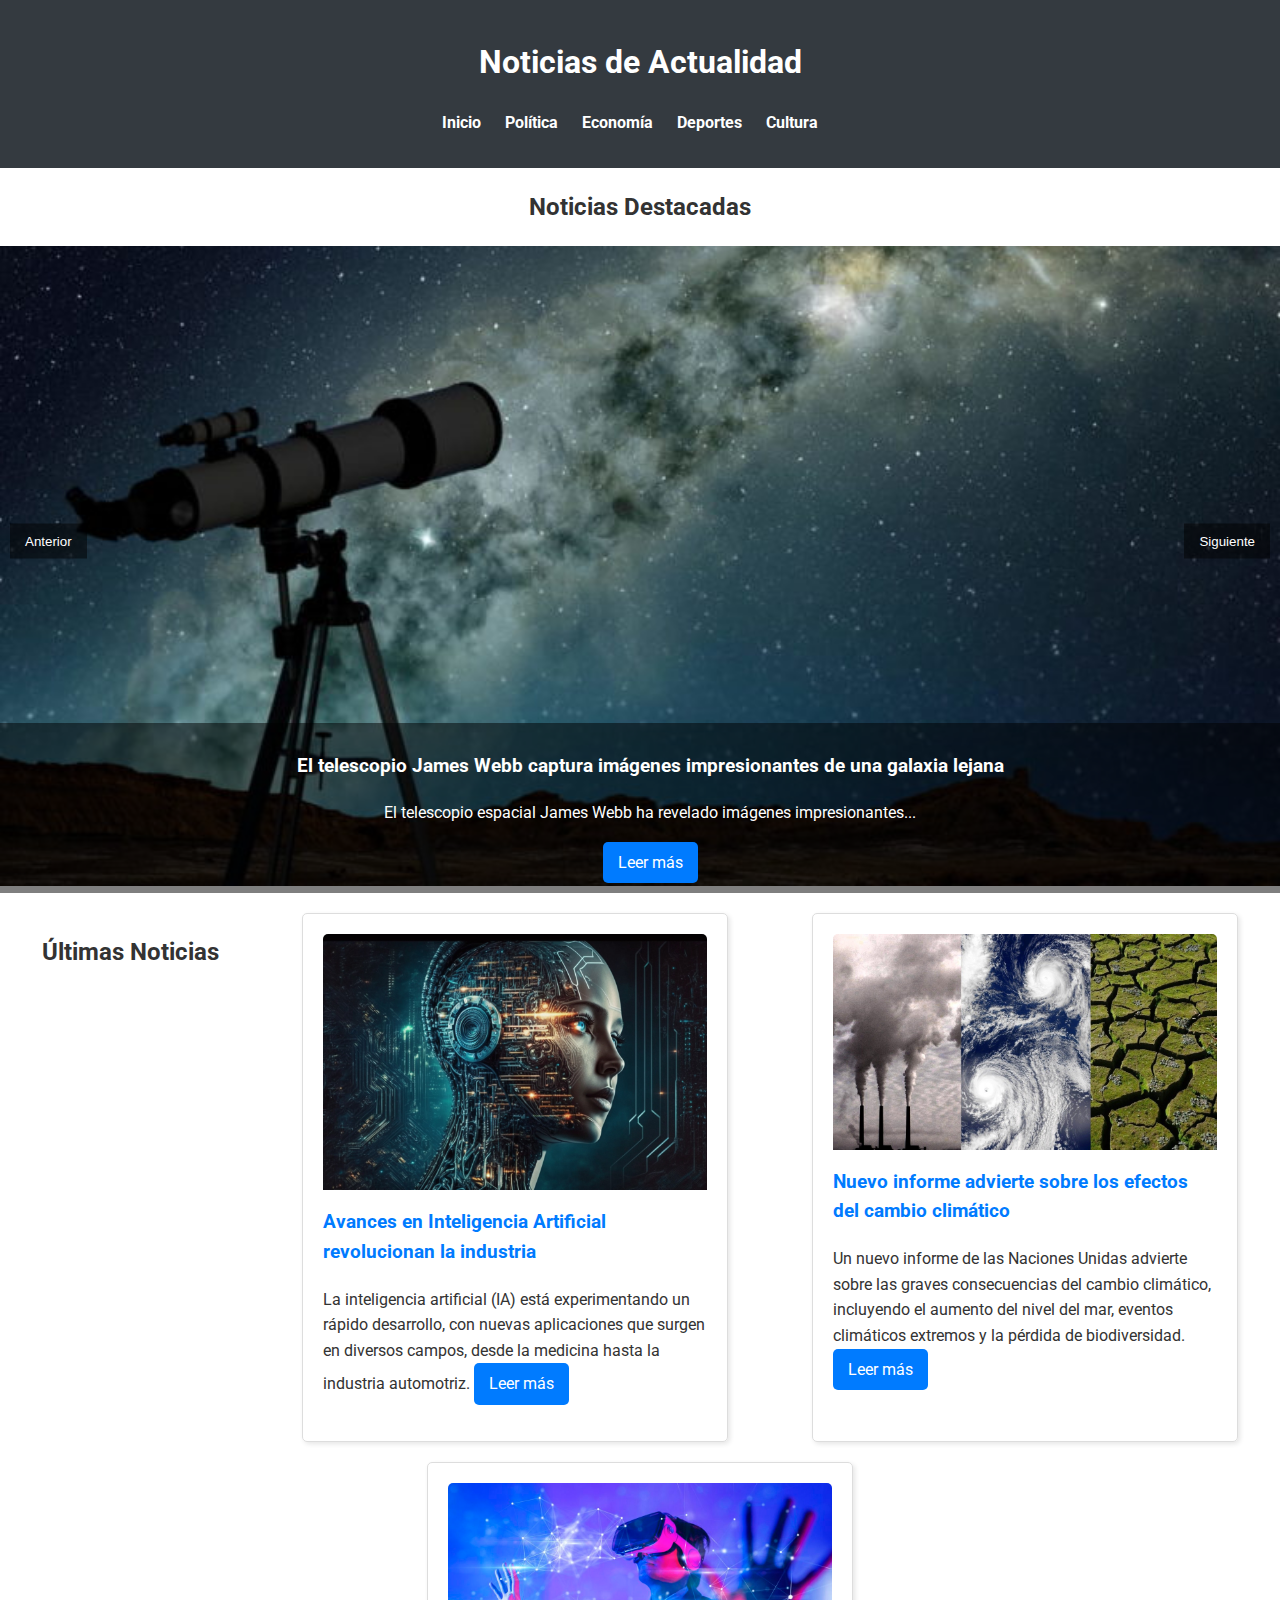
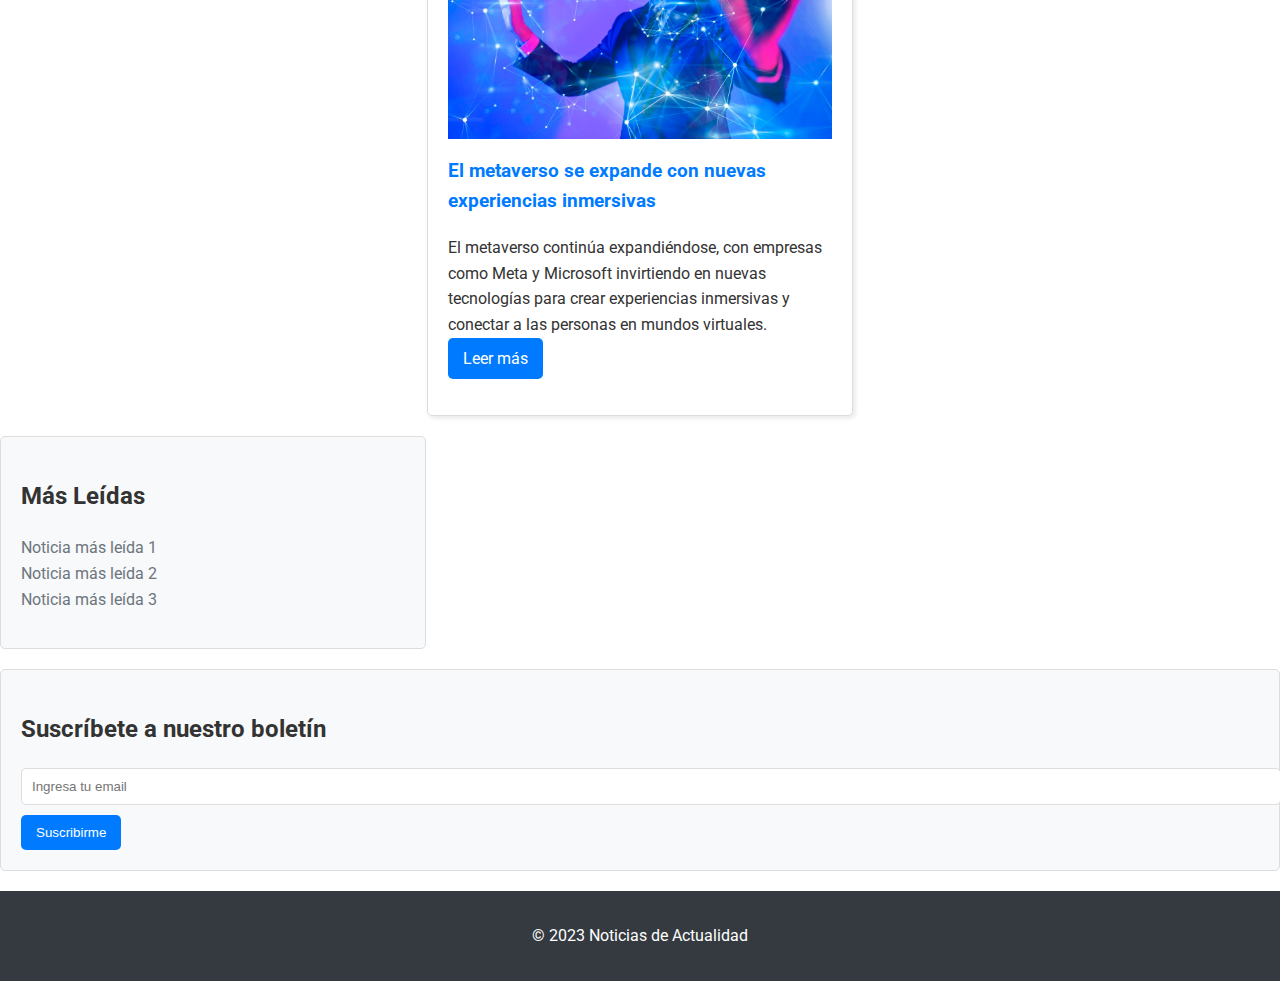
<file: index.html>
<!DOCTYPE html>
<html lang="es">
<head>
    <meta charset="UTF-8">
    <meta name="viewport" content="width=device-width, initial-scale=1.0">
    <title>Noticias de Actualidad</title>
    <link rel="preconnect" href="https://fonts.googleapis.com">
    <link rel="preconnect" href="https://fonts.gstatic.com" crossorigin>
    <link href="https://fonts.googleapis.com/css2?family=Roboto:wght@400;700&display=swap" rel="stylesheet">
    <link rel="stylesheet" href="style.css">
</head>
<body>
    <header>
        <h1>Noticias de Actualidad</h1>
        <nav>
            <ul>
                <li><a href="index.html">Inicio</a></li>
                <li><a href="politica.html">Política</a></li>
                <li><a href="economia.html">Economía</a></li>
                <li><a href="deportes.html">Deportes</a></li>
                <li><a href="cultura.html">Cultura</a></li>
            </ul>
        </nav>
    </header>

    <main>
        <section class="noticias-destacadas">
            <h2>Noticias Destacadas</h2>
            <div class="carousel">
                <div class="carousel-item active">
                  <img src="imagen/imagen_telescopio.jpg" alt="Imagen del telescopio James Webb">
                  <div class="carousel-caption">
                    <h3>El telescopio James Webb captura imágenes impresionantes de una galaxia lejana</h3>
                    <p>El telescopio espacial James Webb ha revelado imágenes impresionantes...</p>
                    <a href="#" class="leer-mas">Leer más</a>
                  </div>
                </div>
                <div class="carousel-item">
                  <img src="imagen/imagen_inteligencia_artificial.jpg" alt="Imagen de inteligencia artificial">
                  <div class="carousel-caption">
                    <h3>Avances en Inteligencia Artificial revolucionan la industria</h3>
                    <p>La inteligencia artificial (IA) está experimentando un rápido desarrollo...</p>
                    <a href="#" class="leer-mas">Leer más</a>
                  </div>
                </div>
                <div class="carousel-item">
                  <img src="imagen/imagen_cambio_climatico.jpg" alt="Imagen del cambio climático">
                  <div class="carousel-caption">
                    <h3>Nuevo informe advierte sobre los efectos del cambio climático</h3>
                    <p>Un nuevo informe de las Naciones Unidas advierte sobre las graves consecuencias...</p>
                    <a href="#" class="leer-mas">Leer más</a>
                  </div>
                </div>
              </div>
              <button class="carousel-prev">Anterior</button>
              <button class="carousel-next">Siguiente</button>
        </section>

        <section class="noticias">
            <h2>Últimas Noticias</h2>
            <article>
                <img src="imagen/imagen_inteligencia_artificial.jpg" alt="Imagen de inteligencia artificial">
                <h3>Avances en Inteligencia Artificial revolucionan la industria</h3>
                <p>La inteligencia artificial (IA) está experimentando un rápido desarrollo, con nuevas aplicaciones que surgen en diversos campos, desde la medicina hasta la industria automotriz. <a href="#" class="leer-mas">Leer más</a></p>
                <div id="disqus_thread"></div>
                <script>
                    /**
                    *  RECOMMENDED CONFIGURATION VARIABLES: EDIT AND UNCOMMENT THE SECTION BELOW TO INSERT DYNAMIC VALUES FROM YOUR PLATFORM OR CMS.
                    *  LEARN WHY DEFINING THESE VARIABLES IS IMPORTANT: https://disqus.com/admin/universalcode/#configuration-variables    */
                    /*
                    var disqus_config = function () {
                    this.page.url = PAGE_URL;  // Replace PAGE_URL with your page's canonical URL variable
                    this.page.identifier = PAGE_IDENTIFIER; // Replace PAGE_IDENTIFIER with your page's unique identifier variable
                    };
                    */
                    (function() { // DON'T EDIT BELOW THIS LINE
                    var d = document, s = d.createElement('script');
                    s.src = 'https://example-blog.disqus.com/embed.js'; // Reemplaza 'example-blog' con tu nombre de sitio en Disqus
                    s.setAttribute('data-timestamp', +new Date());
                    (d.head || d.body).appendChild(s);
                    })();
                </script>
                <noscript>Please enable JavaScript to view the <a href="https://disqus.com/?ref_noscript">comments powered by Disqus.</a></noscript>
            </article>

            <article>
                <img src="imagen/imagen_cambio_climatico.jpg" alt="Imagen del cambio climático">
                <h3>Nuevo informe advierte sobre los efectos del cambio climático</h3>
                <p>Un nuevo informe de las Naciones Unidas advierte sobre las graves consecuencias del cambio climático, incluyendo el aumento del nivel del mar, eventos climáticos extremos y la pérdida de biodiversidad. <a href="#" class="leer-mas">Leer más</a></p>
                <div id="disqus_thread"></div>
                <script>
                    // ... (código de Disqus igual que en el artículo anterior) ...
                </script>
            </article>

            <article>
                <img src="imagen/imagen_metaverso.jpg" alt="Imagen del metaverso">
                <h3>El metaverso se expande con nuevas experiencias inmersivas</h3>
                <p>El metaverso continúa expandiéndose, con empresas como Meta y Microsoft invirtiendo en nuevas tecnologías para crear experiencias inmersivas y conectar a las personas en mundos virtuales. <a href="#" class="leer-mas">Leer más</a></p>
                <div id="disqus_thread"></div>
                <script>
                    // ... (código de Disqus igual que en el artículo anterior) ...
                </script>
            </article>
        </section>

        <aside class="mas-leidas">
            <h2>Más Leídas</h2>
            <ul>
              <li><a href="#">Noticia más leída 1</a></li>
              <li><a href="#">Noticia más leída 2</a></li>
              <li><a href="#">Noticia más leída 3</a></li>
            </ul>
        </aside>

        <form class="suscripcion">
            <h2>Suscríbete a nuestro boletín</h2>
            <input type="email" name="email" placeholder="Ingresa tu email" required>
            <button type="submit">Suscribirme</button>
          </form>
    </main>

    <footer>
        <p>&copy; 2023 Noticias de Actualidad</p>
    </footer>

    <script src="script.js"></script> 
</body>
</html>
</file>
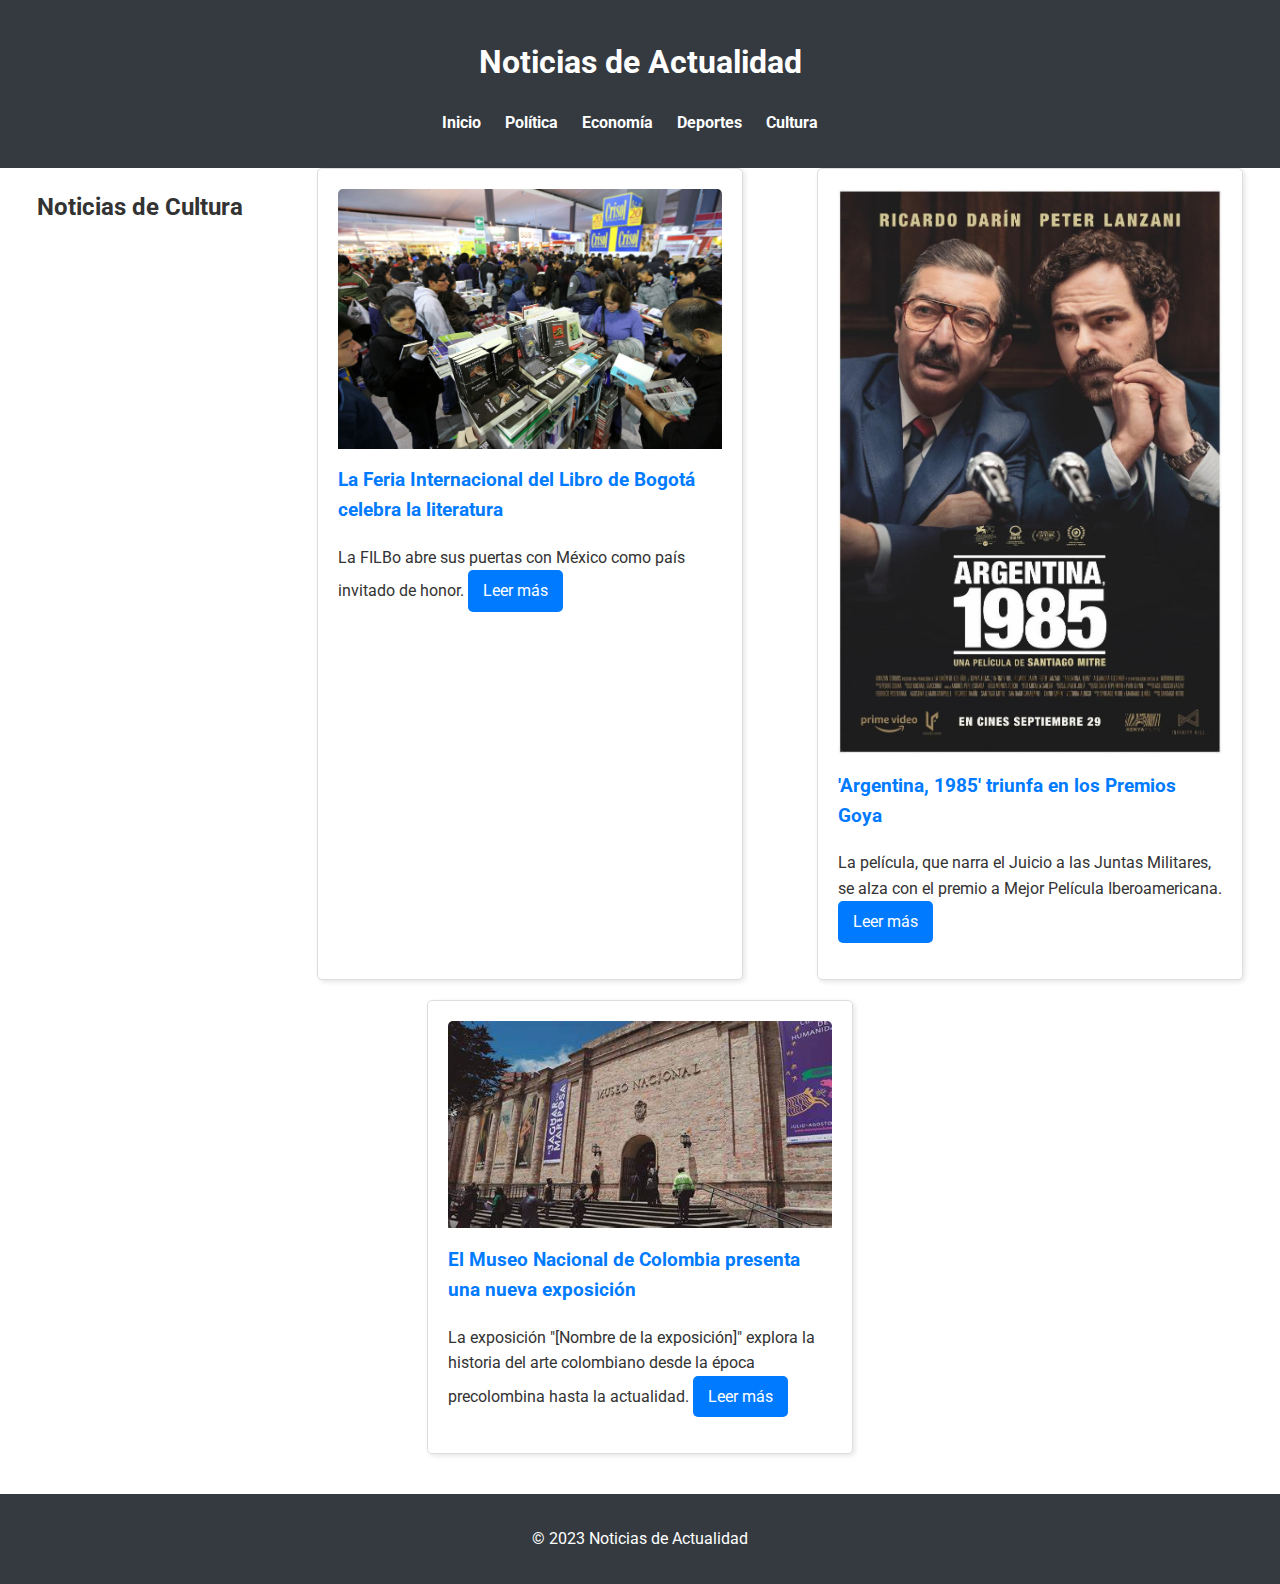
<file: cultura.html>
<!DOCTYPE html>
<html lang="es">
<head>
    <meta charset="UTF-8">
    <meta name="viewport" content="width=device-width, initial-scale=1.0">
    <title>Cultura - Noticias de Actualidad</title>
    <link rel="preconnect" href="https://fonts.googleapis.com">
    <link rel="preconnect" href="https://fonts.gstatic.com" crossorigin>
    <link href="https://fonts.googleapis.com/css2?family=Roboto:wght@400;700&display=swap" rel="stylesheet">
    <link rel="stylesheet" href="style.css"> 
</head>
<body>
    <header>
        <h1>Noticias de Actualidad</h1>
        <nav>
            <ul>
                <li><a href="index.html">Inicio</a></li>
                <li><a href="politica.html">Política</a></li> 
                <li><a href="economia.html">Economía</a></li> 
                <li><a href="deportes.html">Deportes</a></li> 
                <li><a href="cultura.html">Cultura</a></li> 
            </ul>
        </nav>
    </header>

    <main>
        <section class="noticias"> 
            <h2>Noticias de Cultura</h2>

            <article>
                <img src="imagen/cultura1.jpg" alt="Imagen de la Feria Internacional del Libro de Bogotá"> 
                <h3>La Feria Internacional del Libro de Bogotá celebra la literatura</h3>
                <p>La FILBo abre sus puertas con México como país invitado de honor.  <a href="https://www.eltiempo.com/cultura/libros/feria-del-libro-de-bogota-2023-fechas-invitados-y-programacion-747855" class="leer-mas">Leer más</a></p>
            </article>

            <article>
                <img src="imagen/cultura2.jpg" alt="Imagen de la película 'Argentina, 1985'"> 
                <h3>'Argentina, 1985' triunfa en los Premios Goya</h3>
                <p>La película, que narra el Juicio a las Juntas Militares, se alza con el premio a Mejor Película Iberoamericana. <a href="https://www.semana.com/cultura/articulo/argentina-1985-triunfa-en-los-premios-goya-2023/202350/" class="leer-mas">Leer más</a></p>
            </article>

            <article>
                <img src="imagen/cultura3.jpg" alt="Imagen del Museo Nacional de Colombia"> 
                <h3>El Museo Nacional de Colombia presenta una nueva exposición</h3>
                <p>La exposición "[Nombre de la exposición]" explora la historia del arte colombiano desde la época precolombina hasta la actualidad. <a href="https://www.museonacional.gov.co/" class="leer-mas">Leer más</a></p>
            </article>

        </section>
    </main>

    <footer>
        <p>&copy; 2023 Noticias de Actualidad</p>
    </footer>

    <script src="script.js"></script> 
</body>
</html>
</file>
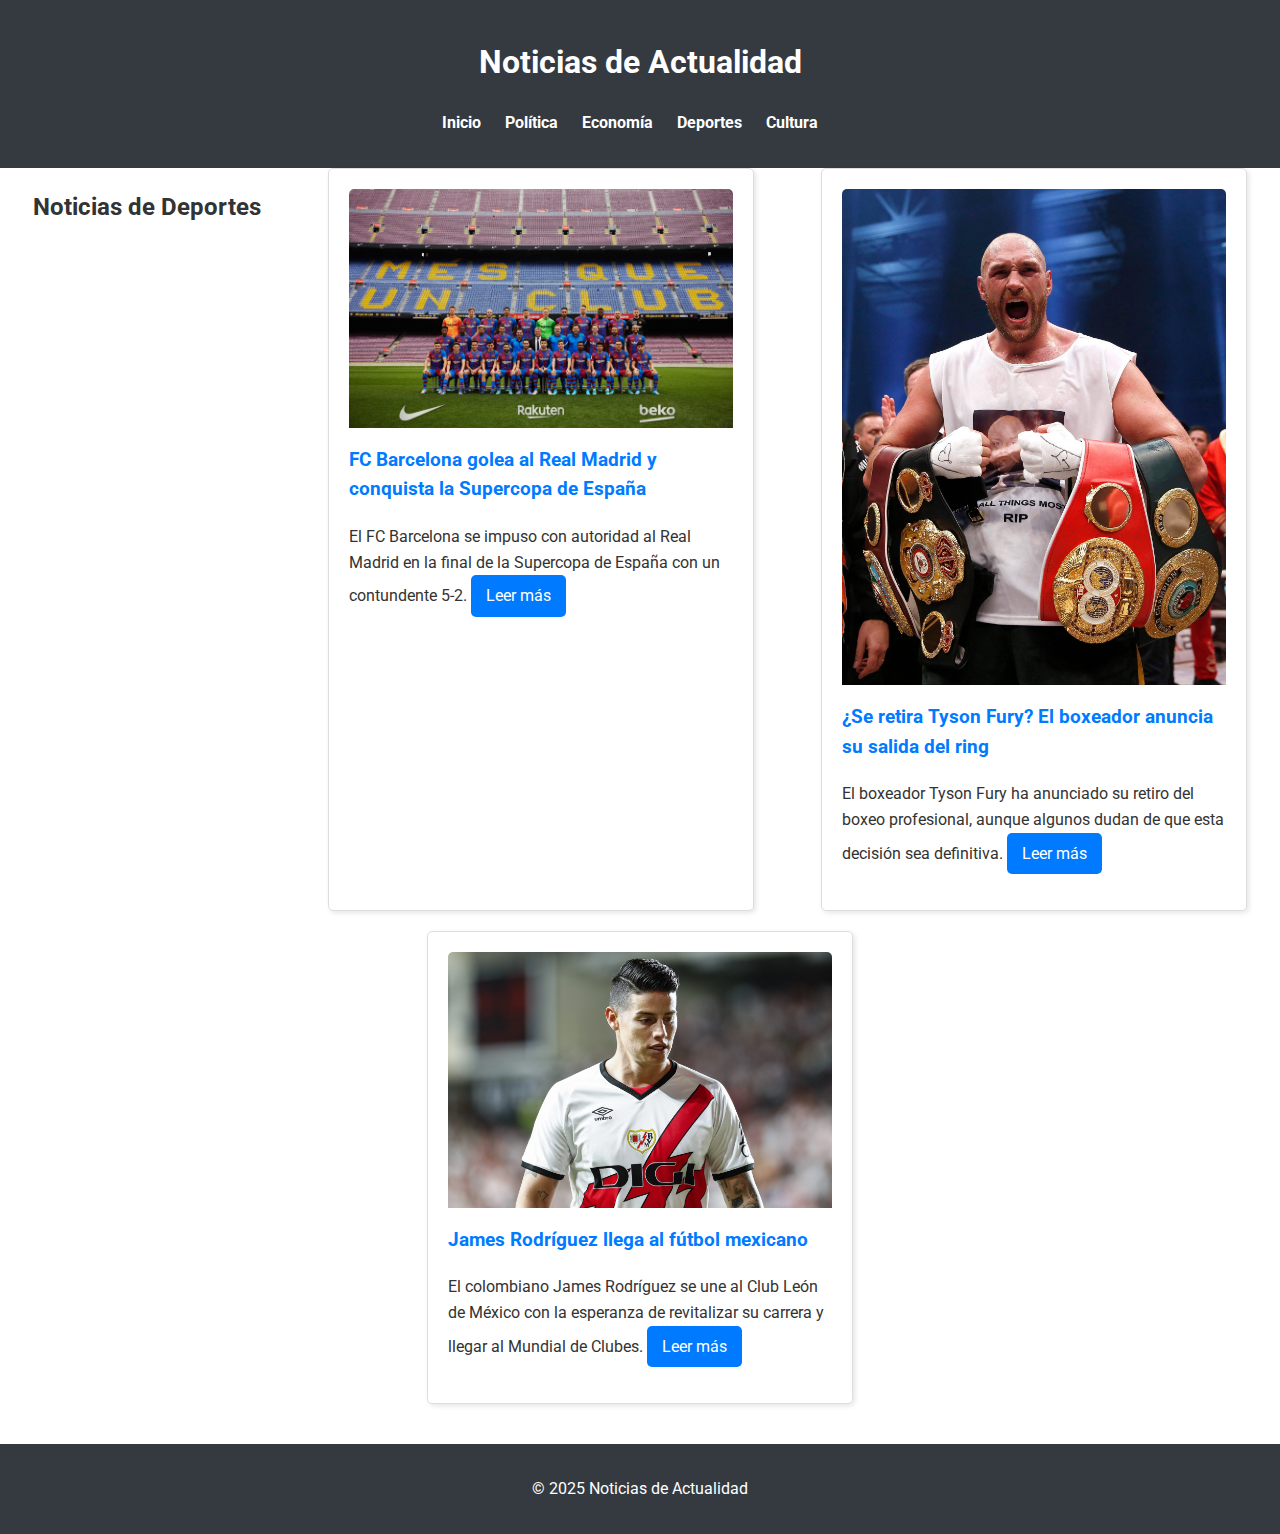
<file: deportes.html>
<!DOCTYPE html>
<html lang="es">
<head>
    <meta charset="UTF-8">
    <meta name="viewport" content="width=device-width, initial-scale=1.0">
    <title>Deportes - Noticias de Actualidad</title>
    <link rel="preconnect" href="https://fonts.googleapis.com">
    <link rel="preconnect" href="https://fonts.gstatic.com" crossorigin>
    <link href="https://fonts.googleapis.com/css2?family=Roboto:wght@400;700&display=swap" rel="stylesheet">
    <link rel="stylesheet" href="style.css"> 
</head>
<body>
    <header>
        <h1>Noticias de Actualidad</h1>
        <nav>
            <ul>
                <li><a href="index.html">Inicio</a></li>
                <li><a href="politica.html">Política</a></li> 
                <li><a href="economia.html">Economía</a></li> 
                <li><a href="deportes.html">Deportes</a></li> 
                <li><a href="cultura.html">Cultura</a></li>
            </ul>
        </nav>
    </header>

    <main>
        <section class="noticias"> 
            <h2>Noticias de Deportes</h2>

            <article>
                <img src="imagen/deportes1.jpg" alt="Imagen de FC Barcelona"> 
                <h3>FC Barcelona golea al Real Madrid y conquista la Supercopa de España</h3>
                <p>El FC Barcelona se impuso con autoridad al Real Madrid en la final de la Supercopa de España con un contundente 5-2.  <a href="https://cnnespanol.cnn.com/2025/01/15/fc-barcelona-supercopa-espana-real-madrid-trax/" class="leer-mas">Leer más</a></p>
            </article>

            <article>
                <img src="imagen/deportes2.jpg" alt="Imagen de Tyson Fury"> 
                <h3>¿Se retira Tyson Fury? El boxeador anuncia su salida del ring</h3>
                <p>El boxeador Tyson Fury ha anunciado su retiro del boxeo profesional, aunque algunos dudan de que esta decisión sea definitiva. <a href="https://cnnespanol.cnn.com/2025/01/16/tyson-fury-retiro-del-boxeo-trax/" class="leer-mas">Leer más</a></p>
            </article>

            <article>
                <img src="imagen/deportes3.jpg" alt="Imagen de James Rodríguez"> 
                <h3>James Rodríguez llega al fútbol mexicano</h3>
                <p>El colombiano James Rodríguez se une al Club León de México con la esperanza de revitalizar su carrera y llegar al Mundial de Clubes. <a href="https://cnnespanol.cnn.com/2025/01/17/james-rodriguez-club-leon-mexico-trax/" class="leer-mas">Leer más</a></p>
            </article>

        </section>
    </main>

    <footer>
        <p>&copy; 2025 Noticias de Actualidad</p>
    </footer>

    <script src="script.js"></script> 
</body>
</html>
</file>
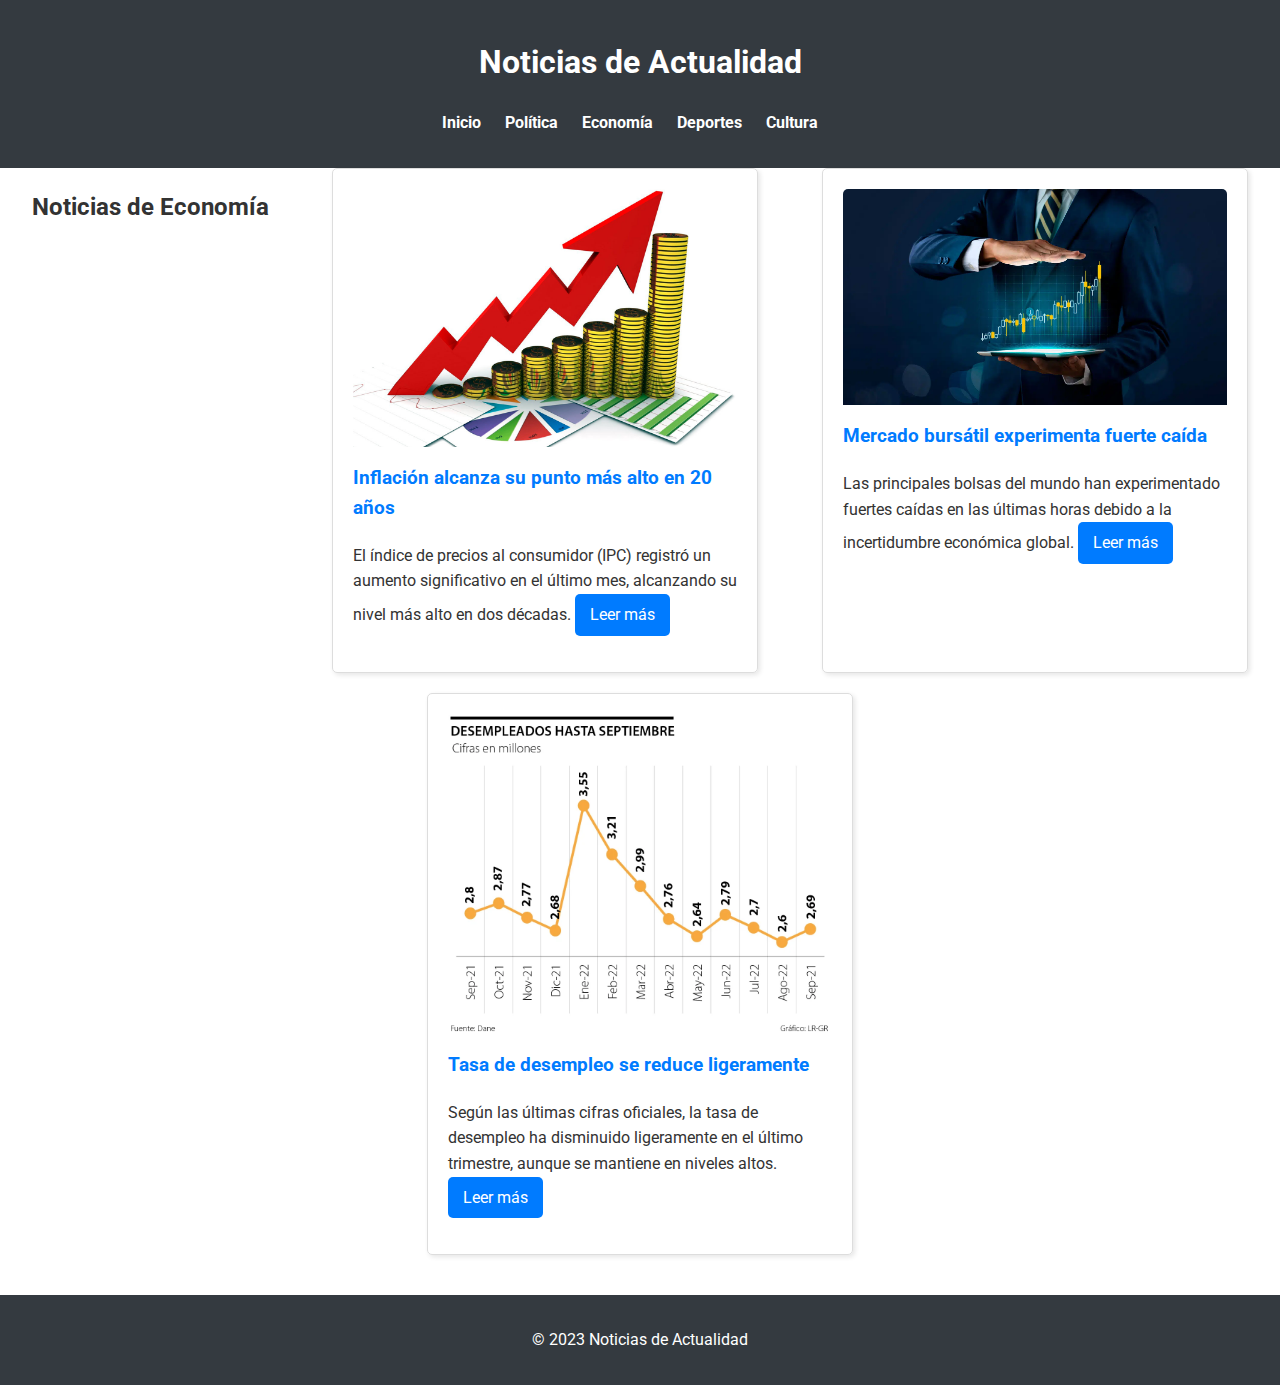
<file: economia.html>
<!DOCTYPE html>
<html lang="es">
<head>
    <meta charset="UTF-8">
    <meta name="viewport" content="width=device-width, initial-scale=1.0">
    <title>Economía - Noticias de Actualidad</title>
    <link rel="preconnect" href="https://fonts.googleapis.com">
    <link rel="preconnect" href="https://fonts.gstatic.com" crossorigin>
    <link href="https://fonts.googleapis.com/css2?family=Roboto:wght@400;700&display=swap" rel="stylesheet">
    <link rel="stylesheet" href="style.css"> 
</head>
<body>
    <header>
        <h1>Noticias de Actualidad</h1>
        <nav>
            <ul>
                <li><a href="index.html">Inicio</a></li>
                <li><a href="politica.html">Política</a></li> 
                <li><a href="economia.html">Economía</a></li> 
                <li><a href="deportes.html">Deportes</a></li>
                <li><a href="cultura.html">Cultura</a></li>
            </ul>
        </nav>
    </header>

    <main>
        <section class="noticias"> 
            <h2>Noticias de Economía</h2>

            <article>
                <img src="imagen/economia1.jpg" alt="Imagen de inflación"> 
                <h3>Inflación alcanza su punto más alto en 20 años</h3>
                <p>El índice de precios al consumidor (IPC) registró un aumento significativo en el último mes, alcanzando su nivel más alto en dos décadas.  <a href="#" class="leer-mas">Leer más</a></p>
            </article>

            <article>
                <img src="imagen/economia2.jpg" alt="Imagen de mercado bursátil"> 
                <h3>Mercado bursátil experimenta fuerte caída</h3>
                <p>Las principales bolsas del mundo han experimentado fuertes caídas en las últimas horas debido a la incertidumbre económica global. <a href="#" class="leer-mas">Leer más</a></p>
            </article>

            <article>
                <img src="imagen/economia3.jpg" alt="Imagen de tasa de desempleo"> 
                <h3>Tasa de desempleo se reduce ligeramente</h3>
                <p>Según las últimas cifras oficiales, la tasa de desempleo ha disminuido ligeramente en el último trimestre, aunque se mantiene en niveles altos.  <a href="#" class="leer-mas">Leer más</a></p>
            </article>

        </section>
    </main>

    <footer>
        <p>&copy; 2023 Noticias de Actualidad</p>
    </footer>

    <script src="script.js"></script> 
</body>
</html>
</file>
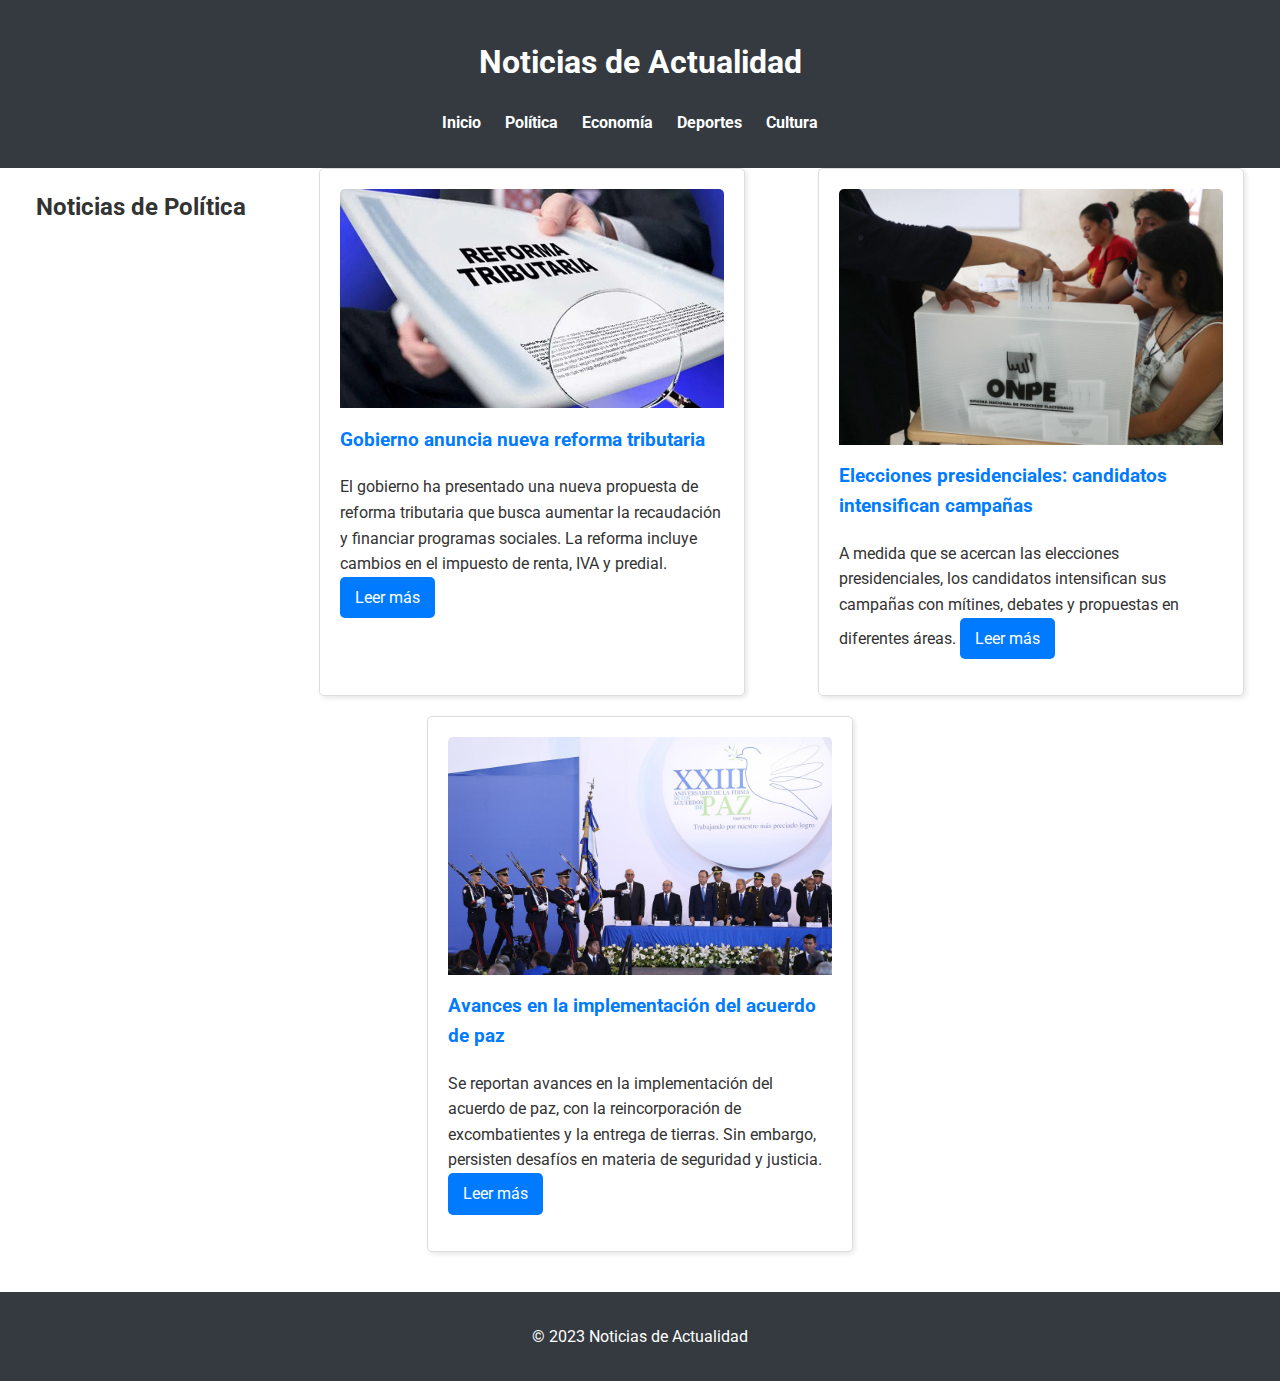
<file: politica.html>
<!DOCTYPE html>
<html lang="es">
<head>
    <meta charset="UTF-8">
    <meta name="viewport" content="width=device-width, initial-scale=1.0">
    <title>Política - Noticias de Actualidad</title>
    <link rel="preconnect" href="https://fonts.googleapis.com">
    <link rel="preconnect" href="https://fonts.gstatic.com" crossorigin>
    <link href="https://fonts.googleapis.com/css2?family=Roboto:wght@400;700&display=swap" rel="stylesheet">
    <link rel="stylesheet" href="style.css"> 
</head>
<body>
    <header>
        <h1>Noticias de Actualidad</h1>
        <nav>
            <ul>
                <li><a href="index.html">Inicio</a></li>
                <li><a href="politica.html">Política</a></li> 
                <li><a href="economia.html">Economía</a></li>
                <li><a href="deportes.html">Deportes</a></li>
                <li><a href="cultura.html">Cultura</a></li>
            </ul>
        </nav>
    </header>

    <main>
        <section class="noticias">
            <h2>Noticias de Política</h2>

            <article>
                <img src="imagen/politica1.jpg" alt="Imagen de reforma tributaria"> 
                <h3>Gobierno anuncia nueva reforma tributaria</h3>
                <p>El gobierno ha presentado una nueva propuesta de reforma tributaria que busca aumentar la recaudación y financiar programas sociales. La reforma incluye cambios en el impuesto de renta, IVA y predial.  <a href="#" class="leer-mas">Leer más</a></p>
            </article>

            <article>
                <img src="imagen/politica2.jpg" alt="Imagen de elecciones"> 
                <h3>Elecciones presidenciales: candidatos intensifican campañas</h3>
                <p>A medida que se acercan las elecciones presidenciales, los candidatos intensifican sus campañas con mítines, debates y propuestas en diferentes áreas.  <a href="#" class="leer-mas">Leer más</a></p>
            </article>

            <article>
                <img src="imagen/politica3.jpg" alt="Imagen de acuerdo de paz"> 
                <h3>Avances en la implementación del acuerdo de paz</h3>
                <p>Se reportan avances en la implementación del acuerdo de paz, con la reincorporación de excombatientes y la entrega de tierras. Sin embargo, persisten desafíos en materia de seguridad y justicia. <a href="#" class="leer-mas">Leer más</a></p>
            </article>

        </section>
    </main>

    <footer>
        <p>&copy; 2023 Noticias de Actualidad</p>
    </footer>

    <script src="script.js"></script> 
</body>
</html>
</file>
<file: style.css>
body {
    font-family: 'Roboto', sans-serif; 
    margin: 0;
    line-height: 1.6;
    color: #333; 
}

:root {
  --primary-color: #007bff; 
  --secondary-color: #6c757d; 
  --light-color: #f8f9fa; 
  --dark-color: #343a40; 
}

header {
    background-color: var(--dark-color);
    color: #fff;
    padding: 1rem 0;
    text-align: center;
}

nav ul {
    padding: 0;
    list-style: none;
}

nav ul li {
    display: inline;
    margin-right: 20px;
}

nav a {
    color: #fff;
    text-decoration: none;
    font-weight: bold; 
    transition: color 0.3s ease; 
}

nav a:hover {
    color: var(--primary-color); 
}

/* Estilos para la sección de noticias destacadas */
.noticias-destacadas {
    text-align: center;
    margin-bottom: 20px;
    position: relative; 
}

.noticia-destacada img {
    width: 100%;
    max-width: 800px; 
    height: auto;
    margin: 0 auto 20px; 
    display: block; 
}

.carousel {
    width: 100%;
    overflow: hidden;
}

.carousel-item {
    display: none; 
}

.carousel-item.active {
    display: block; 
}

.carousel-item img {
    width: 100%;
    height: auto;
    transition: transform 0.5s ease; 
}

.carousel-item img:hover {
  transform: scale(1.1); 
}

.carousel-caption { 
    position: absolute;
    bottom: 0;
    left: 0;
    width: 100%;
    background-color: rgba(0, 0, 0, 0.5);
    color: #fff;
    padding: 10px;
}

.carousel-prev, 
.carousel-next { 
    position: absolute;
    top: 50%;
    transform: translateY(-50%);
    background-color: rgba(0, 0, 0, 0.5);
    color: #fff;
    padding: 10px 15px;
    border: none;
    cursor: pointer;
}

.carousel-prev {
    left: 10px;
}

.carousel-next {
    right: 10px;
}

/* Estilos para las noticias generales */
.noticias {
    display: flex;
    flex-wrap: wrap;
    justify-content: space-around;
}

article {
    width: 30%;
    margin-bottom: 20px;
    padding: 20px; 
    border: 1px solid #ddd;
    border-radius: 5px;
    box-shadow: 2px 2px 5px rgba(0, 0, 0, 0.1); 
    transition: transform 0.3s ease; 
}

article:hover {
  transform: translateY(-5px); 
}

article img {
    width: 100%;
    height: auto;
    border-top-left-radius: 5px; 
    border-top-right-radius: 5px;
}

article h3 {
    margin-top: 10px;
    color: var(--primary-color); 
}

.leer-mas {
    display: inline-block;
    padding: 8px 15px;
    background-color: var(--primary-color); 
    color: #fff;
    text-decoration: none;
    border-radius: 5px;
    transition: background-color 0.3s ease; 
}

.leer-mas:hover {
    background-color: var(--dark-color); 
}

/* Estilos para la sección "Más leídas" */
.mas-leidas {
    width: 30%; 
    padding: 20px;
    border: 1px solid #ddd;
    border-radius: 5px;
    background-color: var(--light-color); 
}

.mas-leidas ul {
    list-style: none;
    padding: 0;
}

.mas-leidas a { 
    color: var(--secondary-color);
    text-decoration: none;
    transition: color 0.3s ease;
}

.mas-leidas a:hover {
    color: var(--primary-color);
}

/* Estilos para el formulario de suscripción */
.suscripcion {
    margin-top: 20px;
    padding: 20px;
    border: 1px solid #ddd;
    border-radius: 5px;
    background-color: var(--light-color);
}

.suscripcion input[type="email"] {
    width: 100%;
    padding: 10px;
    margin-bottom: 10px;
    border: 1px solid #ddd;
    border-radius: 5px;
}

.suscripcion button[type="submit"] {
    background-color: var(--primary-color);
    color: #fff;
    padding: 10px 15px;
    border: none;
    border-radius: 5px;
    cursor: pointer;
    transition: background-color 0.3s ease;
}

.suscripcion button[type="submit"]:hover {
    background-color: var(--dark-color);
}

footer {
    background-color: var(--dark-color);
    color: #fff;
    text-align: center;
    padding: 1rem 0;
    margin-top: 20px; 
}

/* Media queries para responsive design */
@media (max-width: 768px) { 
    .noticias {
        flex-direction: column; 
    }

    article {
        width: 100%; 
    }

    .mas-leidas {
        width: 100%;
    }
}
</file>
